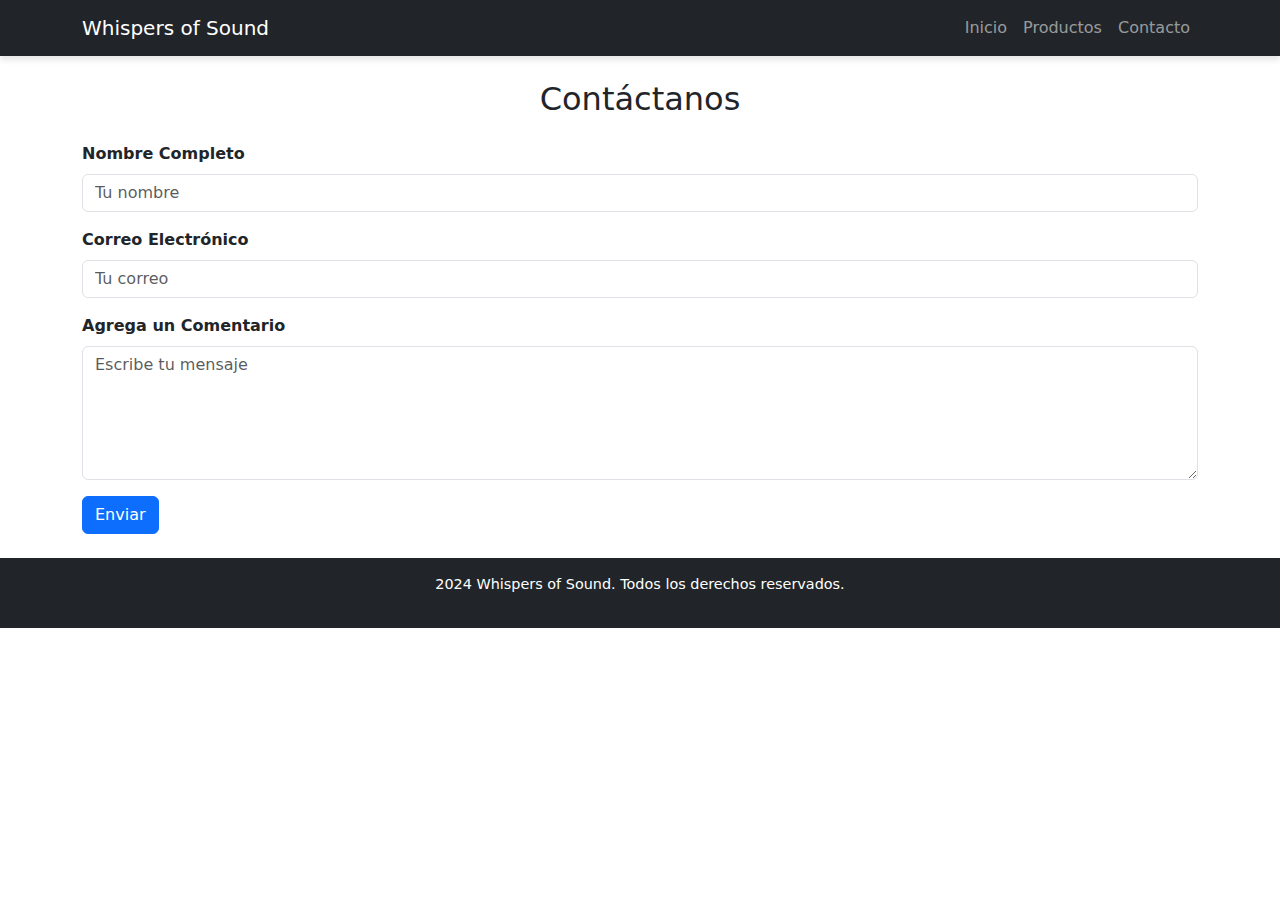
<file: BOOTSTRAP/contacto.html>
<!DOCTYPE html>
<html lang="en">
<head>
  <meta charset="UTF-8">
  <meta name="viewport" content="width=device-width, initial-scale=1.0">
  <link rel="stylesheet" href="./styles.css">

  <title>Whispers of Sound - Contacto</title>
  <link href="https://cdn.jsdelivr.net/npm/bootstrap@5.3.0-alpha3/dist/css/bootstrap.min.css" rel="stylesheet">
  
</head>
<body>

  <!-- Navbar -->

  <nav class="navbar navbar-expand-lg navbar-dark bg-dark">
    <div class="container">
      <a class="navbar-brand" href="index.html">Whispers of Sound</a>
      <button class="navbar-toggler" type="button" data-bs-toggle="collapse" data-bs-target="#navbarNav">
        <span class="navbar-toggler-icon"></span>
      </button>
      <div class="collapse navbar-collapse" id="navbarNav">
        <ul class="navbar-nav ms-auto">
          <li class="nav-item"><a class="nav-link" href="index.html">Inicio</a></li>
          <li class="nav-item"><a class="nav-link" href="productos.html">Productos</a></li>
          <li class="nav-item"><a class="nav-link" href="contacto.html">Contacto</a></li>
        </ul>
      </div>
    </div>
  </nav>

  <!-- Formulario de Contacto -->
  <main class="container my-4">
    <h2 class="text-center font-anton mb-4">Contáctanos</h2>
    <form>
      <div class="mb-3">
        <label for="name" class="form-label">Nombre Completo</label>
        <input type="text" class="form-control" id="name" placeholder="Tu nombre">
      </div>
      <div class="mb-3">
        <label for="email" class="form-label">Correo Electrónico</label>
        <input type="email" class="form-control" id="email" placeholder="Tu correo">
      </div>
      <div class="mb-3">
        <label for="message" class="form-label">Agrega un Comentario</label>
        <textarea class="form-control" id="message" rows="5" placeholder="Escribe tu mensaje"></textarea>
      </div>
      <button type="submit" class="btn btn-primary">Enviar</button>
    </form>
  </main>

   <!-- Pie de Página -->
   <footer class="bg-dark text-white text-center py-3">
    <p> 2024 Whispers of Sound. Todos los derechos reservados.</p>
  </footer>
</body>
</html>
</file>
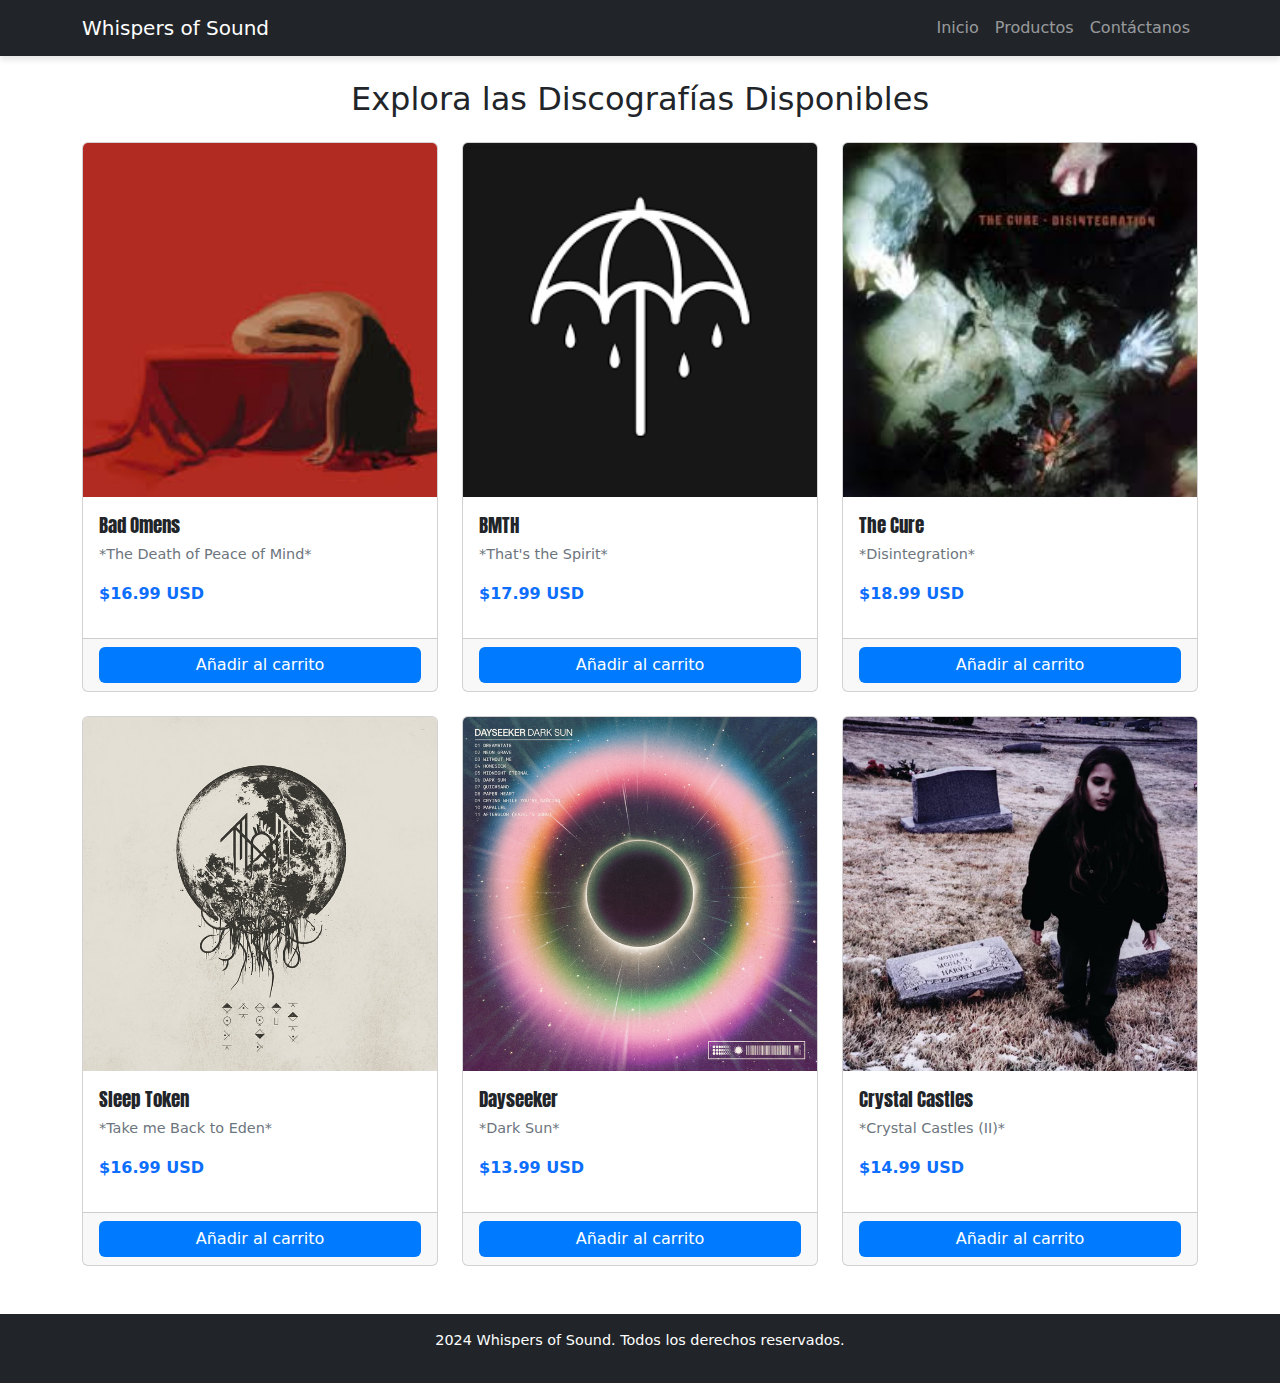
<file: BOOTSTRAP/productos.html>
<!DOCTYPE html>
<html lang="en">
<head>
  <meta charset="UTF-8">
  <meta name="viewport" content="width=device-width, initial-scale=1.0">
  <link rel="stylesheet" href="./styles.css">

  <title>Whispers of Sound - Discografías</title>
  <link href="https://cdn.jsdelivr.net/npm/bootstrap@5.3.0-alpha3/dist/css/bootstrap.min.css" rel="stylesheet">
  
</head>

<body>
  <!-- Navbar -->

  <nav class="navbar navbar-expand-lg navbar-dark bg-dark">
    <div class="container">
      <a class="navbar-brand" href="index.html">Whispers of Sound</a>
      <button class="navbar-toggler" type="button" data-bs-toggle="collapse" data-bs-target="#navbarNav">
        <span class="navbar-toggler-icon"></span>
      </button>

      <div class="collapse navbar-collapse" id="navbarNav">
        <ul class="navbar-nav ms-auto">
          <li class="nav-item"><a class="nav-link" href="index.html">Inicio</a></li>
          <li class="nav-item"><a class="nav-link" href="productos.html">Productos</a></li>
          <li class="nav-item"><a class="nav-link" href="contacto.html">Contáctanos</a></li>
        </ul>
      </div>
    </div>
  </nav>

  <!-- Discografías -->
  <main class="container my-4">
    <h2 class="text-center font-anton mb-4">Explora las Discografías Disponibles</h2>
    <div class="row">

      <!-- Primer Album -->
      <div class="col-md-4 mb-4">
        <div class="card h-100">
          <img src="./xDiscoBO.jpg" class="card-img-top" alt="Bad Omens Album">
          <div class="card-body">
            <h5 class="card-title">Bad Omens</h5>
            <p class="card-text">*The Death of Peace of Mind*</p>
            <p class="text-primary fw-bold">$16.99 USD</p>
          </div>
          <div class="card-footer text-center">
            <a href="#" class="btn btn-primary w-100">Añadir al carrito</a>
          </div>
        </div>
      </div>

      <!-- Segundo Album -->
      <div class="col-md-4 mb-4">
        <div class="card h-100">
          <img src="./xDiscoBMTH.png" class="card-img-top" alt="Bring Me The Horizon Album">
          <div class="card-body">
            <h5 class="card-title">BMTH</h5>
            <p class="card-text">*That's the Spirit*</p>
            <p class="text-primary fw-bold">$17.99 USD</p>
          </div>
          <div class="card-footer text-center">
            <a href="#" class="btn btn-primary w-100">Añadir al carrito</a>
          </div>
        </div>
      </div>

       <!-- Tercer Album -->
      <div class="col-md-4 mb-4">
        <div class="card h-100">
          <img src="./xDiscoTC.jpg" class="card-img-top" alt="The Cure">
          <div class="card-body">
            <h5 class="card-title">The Cure</h5>
            <p class="card-text">*Disintegration*</p>
            <p class="text-primary fw-bold">$18.99 USD</p>
          </div>
          <div class="card-footer text-center">
            <a href="#" class="btn btn-primary w-100">Añadir al carrito</a>
          </div>
        </div>
      </div>

        <!-- Cuarto Album -->
      <div class="col-md-4 mb-4">
        <div class="card h-100">
          <img src="./xDiscoST.jpg" class="card-img-top" alt="Sleep Token">
          <div class="card-body">
            <h5 class="card-title">Sleep Token</h5>
            <p class="card-text">*Take me Back to Eden*</p>
            <p class="text-primary fw-bold">$16.99 USD</p>
          </div>
          <div class="card-footer text-center">
            <a href="#" class="btn btn-primary w-100">Añadir al carrito</a>
          </div>
        </div>
      </div>
      
        <!-- Quinto Album -->
        <div class="col-md-4 mb-4">
            <div class="card h-100">
              <img src="./xDS.jpg" class="card-img-top" alt="Dayseeker">
              <div class="card-body">
                <h5 class="card-title">Dayseeker</h5>
                <p class="card-text">*Dark Sun*</p>
                <p class="text-primary fw-bold">$13.99 USD</p>
              </div>
              <div class="card-footer text-center">
                <a href="#" class="btn btn-primary w-100">Añadir al carrito</a>
              </div>
            </div>
        </div>     


       <!-- Sexto Album -->
       <div class="col-md-4 mb-4">
        <div class="card h-100">
          <img src="./xCC.webp" class="card-img-top" alt="Crystal Castles">
          <div class="card-body">
            <h5 class="card-title">Crystal Castles</h5>
            <p class="card-text">*Crystal Castles (II)*</p>
            <p class="text-primary fw-bold">$14.99 USD</p>
          </div>
          <div class="card-footer text-center">
            <a href="#" class="btn btn-primary w-100">Añadir al carrito</a>
          </div>
        </div>
    </div>   

    </div>
  </main>

  <!-- Pie de Página -->
  <footer class="bg-dark text-white text-center py-3">
    <p> 2024 Whispers of Sound. Todos los derechos reservados.</p>
  </footer>
  
</body>
</html>
</file>
<file: BOOTSTRAP/styles.css>
/* Fuentes personalizadas */
@import url('https://fonts.googleapis.com/css2?family=Anton&family=Roboto:wght@300;400;700&display=swap');

/* General */
body {
  font-family: 'Roboto', sans-serif;
  line-height: 1.6;
  background-color: #f8f9fa;
}

/* Navbar */
.navbar-brand .logo {
  width: 50px;
  height: auto;
}

.navbar {
  box-shadow: 0 4px 6px rgba(0, 0, 0, 0.1);
}

/* secciones */
.hero {
  background: linear-gradient(
      rgba(0, 0, 0, 0.5),
      rgba(0, 0, 0, 0.5)
    ),
    url(./xWhispers.png) center/cover no-repeat;
  height: 60vh;
  display: flex;
  align-items: center;
  justify-content: center;
}

.hero h1 {
  font-family: 'Anton', sans-serif;
  font-size: 3rem;
  margin-bottom: 1rem;
}

.hero p {
  font-size: 1.25rem;
  margin-bottom: 1.5rem;
}

.hero .btn-primary {
  font-size: 1.2rem;
  padding: 0.75rem 1.5rem;
}

/* Más secciones  */

.about h2 {
  font-family: 'Anton', sans-serif;
  font-size: 2.5rem;
  margin-bottom: 1rem;
}

.about p {
  font-size: 1rem;
  margin-bottom: 2rem;
}

.about img {
  width: 100%;
  max-height: 200px;
  object-fit: cover;
  border: 3px solid #ddd;
  transition: transform 0.3s ease;
}

.about img:hover {
  transform: scale(1.05);
}

/* Productos */
.card-title {
  font-family: 'Anton', sans-serif;
  font-size: 1.2rem;
  margin-bottom: 0.5rem;
}

.card-text {
  font-size: 0.9rem;
  color: #6c757d;
}

.card-footer .btn {
  background-color: #007bff;
  border: none;
}

.card-footer .btn:hover {
  background-color: #0056b3;
}

/* Pie pagina  */

footer {
  background-color: #343a40;
  color: #fff;
  font-size: 0.9rem;
}

/* Formulario de Contacto */
form label {
  font-weight: bold;
}

form input,
form textarea {
  border-radius: 0.25rem;
  border: 1px solid #ddd;
  padding: 0.75rem;
}

form button {
  background-color: #007bff;
  border: none;
  padding: 0.75rem 1.5rem;
  font-size: 1rem;
  transition: background-color 0.3s ease;
}

form button:hover {
  background-color: #0056b3;
}
</file>
